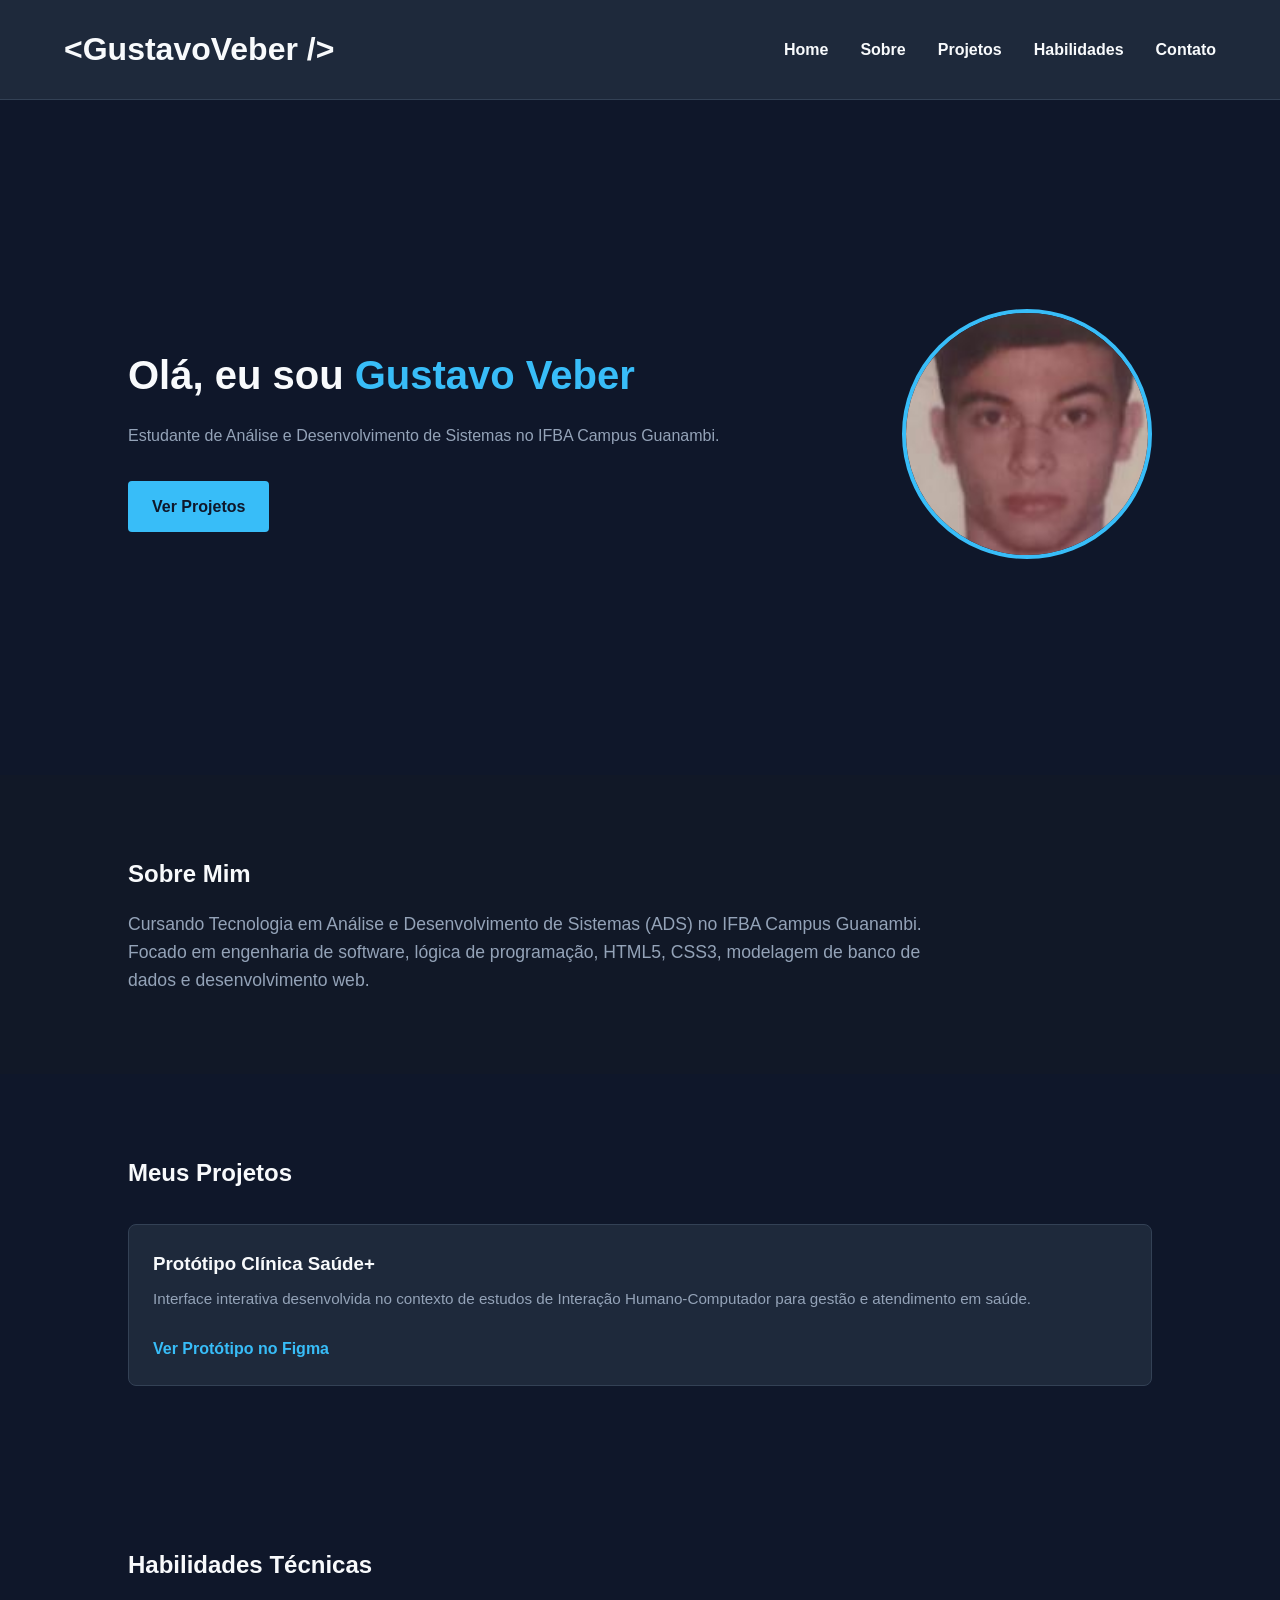
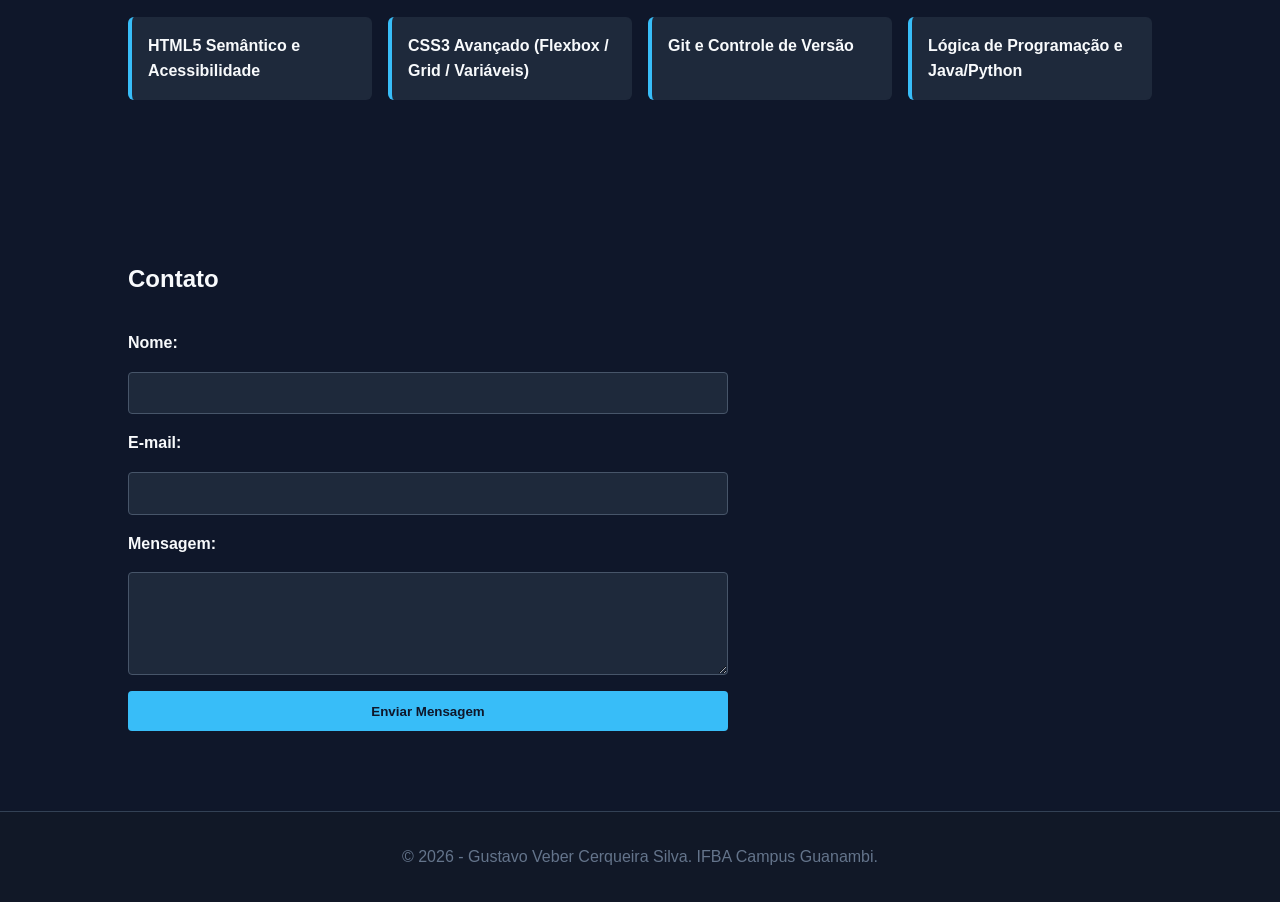
<file: index.html>
<!DOCTYPE html>
<html lang="pt-BR">
<head>
    <meta charset="UTF-8">
    <meta name="viewport" content="width=device-width, initial-scale=1.0">
    <title>Gustavo Veber | Portfólio ADS IFBA</title>
    <link rel="stylesheet" href="style.css">
</head>
<body>

    <header>
        <div class="logo">
            <h1>&lt;GustavoVeber /&gt;</h1>
        </div>
        <nav>
            <ul>
                <li><a href="#home">Home</a></li>
                <li><a href="#sobre">Sobre</a></li>
                <li><a href="#projetos">Projetos</a></li>
                <li><a href="#habilidades">Habilidades</a></li>
                <li><a href="#contato">Contato</a></li>
            </ul>
        </nav>
    </header>

    <main>
        <section id="home" class="hero">
            <div class="hero-content">
                <h2>Olá, eu sou <span class="destaque">Gustavo Veber</span></h2>
                <p>Estudante de Análise e Desenvolvimento de Sistemas no IFBA Campus Guanambi.</p>
                <a href="#projetos" class="btn">Ver Projetos</a>
            </div>
            <div class="hero-img">
               <img src="perfil.jpg" alt="Foto de perfil de Gustavo Veber">
            </div>
        </section>
        <section id="sobre">
            <h2>Sobre Mim</h2>
            <p>Cursando Tecnologia em Análise e Desenvolvimento de Sistemas (ADS) no IFBA Campus Guanambi. Focado em engenharia de software, lógica de programação, HTML5, CSS3, modelagem de banco de dados e desenvolvimento web.</p>
        </section>
        <section id="projetos">
            <h2>Meus Projetos</h2>
            <div class="grid-projetos">
                <article class="card-projeto">
                    <h3>Protótipo Clínica Saúde+</h3>
                    <p>Interface interativa desenvolvida no contexto de estudos de Interação Humano-Computador para gestão e atendimento em saúde.</p>
                    <a href="https://www.figma.com/make/PjMoZBRiW62Rdbsv1AFtB5/SAUDE-?code-node-id=0-9&p=f&fullscreen=1" target="_blank">Ver Protótipo no Figma</a>
                </article>
            </div>
        </section>
        <section id="habilidades">
            <h2>Habilidades Técnicas</h2>
            <ul class="lista-habilidades">
                <li>HTML5 Semântico e Acessibilidade</li>
                <li>CSS3 Avançado (Flexbox / Grid / Variáveis)</li>
                <li>Git e Controle de Versão</li>
                <li>Lógica de Programação e Java/Python</li>
            </ul>
        </section>
        <section id="contato">
            <h2>Contato</h2>
            <form action="https://formspree.io/f/meaanzjk" method="POST">
                <label for="nome">Nome:</label>
                <input type="text" id="nome" name="nome" required>

                <label for="email">E-mail:</label>
                <input type="email" id="email" name="email" required>

                <label for="mensagem">Mensagem:</label>
                <textarea id="mensagem" name="mensagem" rows="5" required></textarea>

                <button type="submit">Enviar Mensagem</button>
            </form>
        </section>
    </main>
    <footer>
        <p>&copy; 2026 - Gustavo Veber Cerqueira Silva. IFBA Campus Guanambi.</p>
    </footer>

</body>
</html>
</file>
<file: style.css>
:root {
    --bg-color: #0f172a;
    --card-bg: #1e293b;
    --text-color: #f8fafc;
    --primary-color: #38bdf8;
    --error-color: #f43f5e;
}

* {
    margin: 0;
    padding: 0;
    box-sizing: border-box;
}

body {
    font-family: 'Segoe UI', Tahoma, Geneva, Verdana, sans-serif;
    background-color: var(--bg-color);
    color: var(--text-color);
    line-height: 1.6;
    scroll-behavior: smooth;
}
input:user-invalid, textarea:user-invalid {
    border: 2px solid var(--error-color);
}

header {
    display: flex;
    justify-content: space-between;
    align-items: center;
    padding: 1.5rem 5%;
    background-color: var(--card-bg);
    position: sticky;
    top: 0;
    z-index: 100;
    border-bottom: 1px solid #334155;
}

nav ul {
    display: flex;
    list-style: none;
    gap: 2rem;
}

nav a {
    color: var(--text-color);
    text-decoration: none;
    font-weight: 600;
    transition: color 0.3s;
}

nav a:hover {
    color: var(--primary-color);
}

section {
    padding: 5rem 10%;
}

.hero {
    display: flex;
    align-items: center;
    justify-content: space-between;
    min-height: 75vh;
}

.hero-content {
    max-width: 600px;
}

.hero-content h2 {
    font-size: 2.5rem;
    margin-bottom: 1rem;
}

.destaque {
    color: var(--primary-color);
}

.hero-content p {
    margin-bottom: 2rem;
    color: #94a3b8;
}

.btn {
    display: inline-block;
    padding: 0.8rem 1.5rem;
    background-color: var(--primary-color);
    color: var(--bg-color);
    font-weight: bold;
    text-decoration: none;
    border-radius: 4px;
    transition: opacity 0.3s;
}

.btn:hover {
    opacity: 0.9;
}

.hero-img img {
    width: 250px;
    height: 250px;
    border-radius: 50%;
    object-fit: cover;
    border: 4px solid var(--primary-color);
}

#sobre {
    background-color: #111827;
}

#sobre p {
    max-width: 800px;
    font-size: 1.1rem;
    color: #94a3b8;
    margin-top: 1rem;
}

.grid-projetos {
    display: grid;
    grid-template-columns: repeat(auto-fit, minmax(280px, 1fr));
    gap: 2rem;
    margin-top: 2rem;
}

.card-projeto {
    background-color: var(--card-bg);
    padding: 1.5rem;
    border-radius: 8px;
    border: 1px solid #334155;
    transition: transform 0.3s;
}

.card-projeto:hover {
    transform: translateY(-5px);
}

.card-projeto h3 {
    margin-bottom: 0.5rem;
}

.card-projeto p {
    color: #94a3b8;
    margin-bottom: 1.5rem;
    font-size: 0.95rem;
}

.card-projeto a {
    color: var(--primary-color);
    text-decoration: none;
    font-weight: 600;
}

.lista-habilidades {
    display: grid;
    grid-template-columns: repeat(auto-fit, minmax(220px, 1fr));
    gap: 1rem;
    margin-top: 2rem;
    list-style: none;
}

.lista-habilidades li {
    background-color: var(--card-bg);
    padding: 1rem;
    border-radius: 6px;
    border-left: 4px solid var(--primary-color);
    font-weight: 600;
}

form {
    display: flex;
    flex-direction: column;
    gap: 1rem;
    max-width: 600px;
    margin-top: 2rem;
}

form label {
    font-weight: 600;
}

form input, form textarea {
    padding: 0.8rem;
    border-radius: 4px;
    border: 1px solid #475569;
    background-color: var(--card-bg);
    color: var(--text-color);
    font-family: inherit;
}

form button {
    padding: 0.8rem;
    background-color: var(--primary-color);
    color: var(--bg-color);
    font-weight: bold;
    border: none;
    border-radius: 4px;
    cursor: pointer;
    transition: opacity 0.3s;
}

form button:hover {
    opacity: 0.9;
}

footer {
    text-align: center;
    padding: 2rem;
    background-color: #111827;
    color: #64748b;
    border-top: 1px solid #334155;
}
</file>
